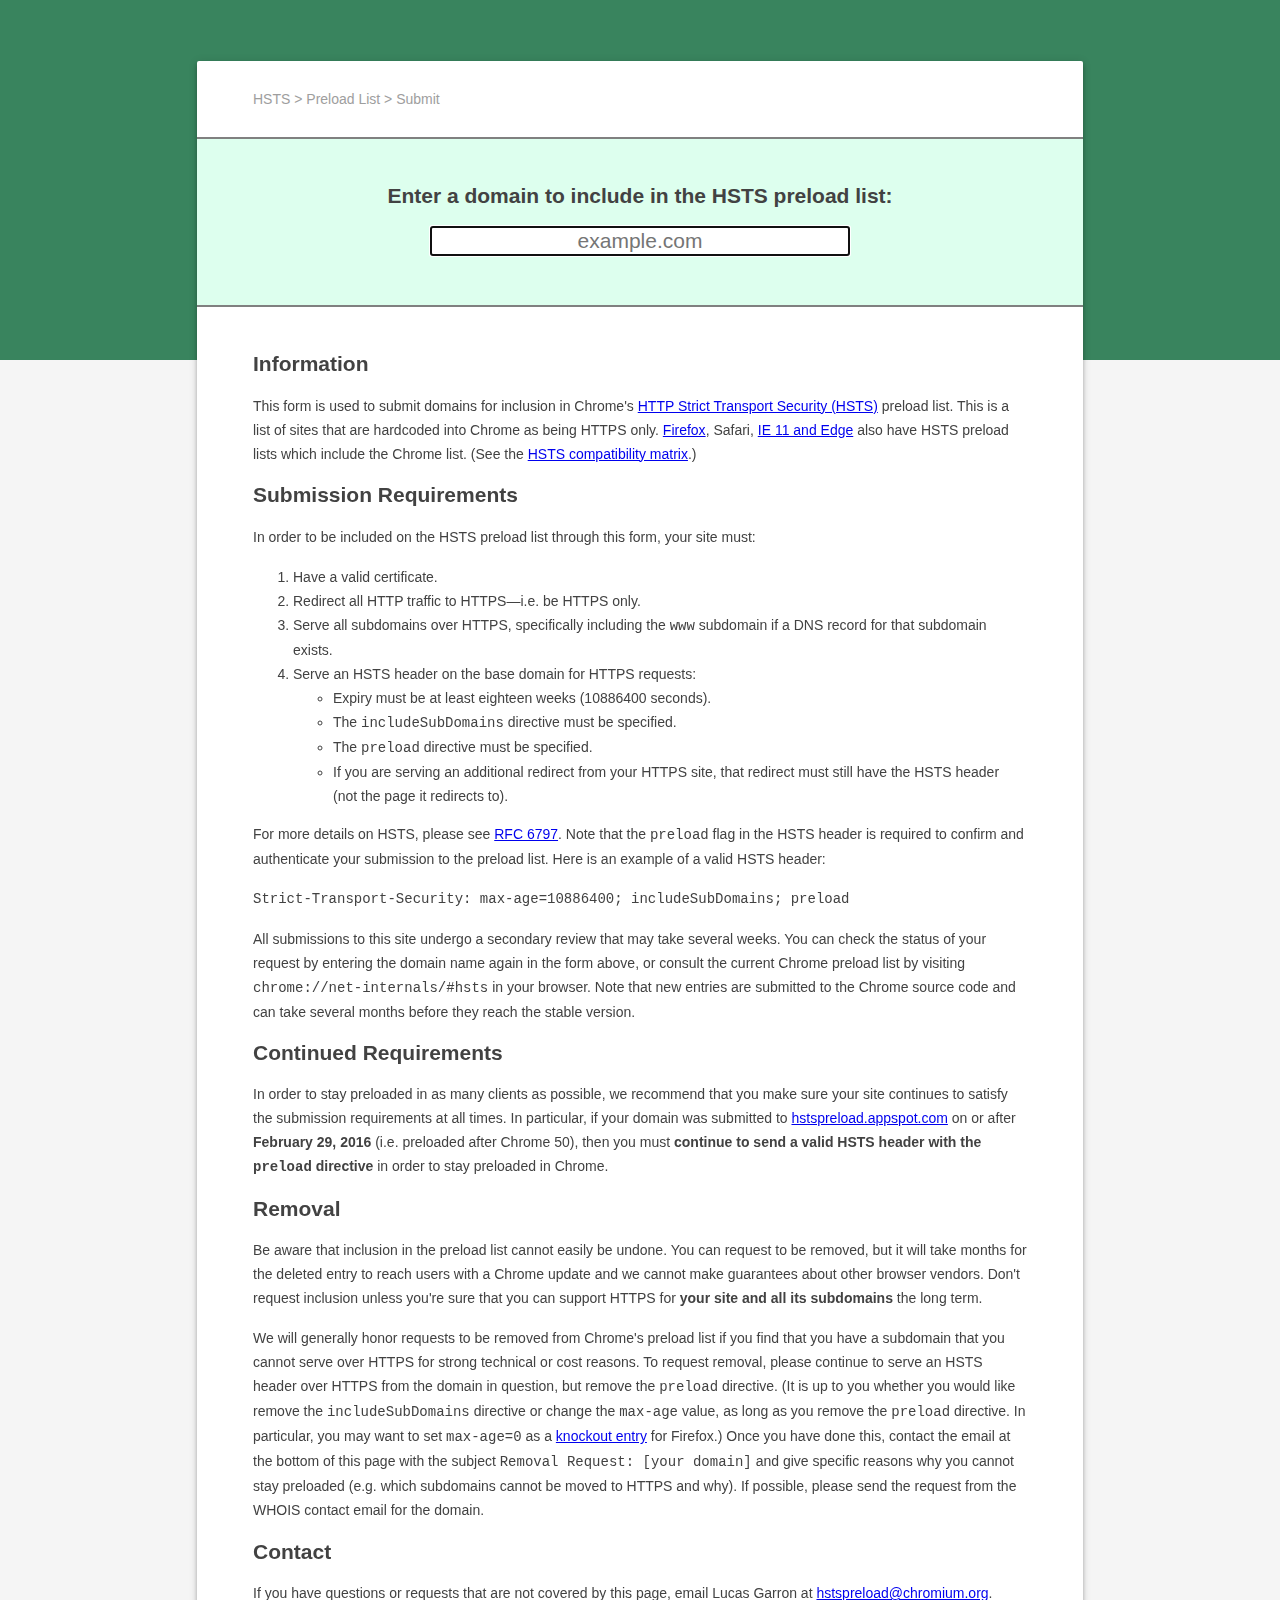
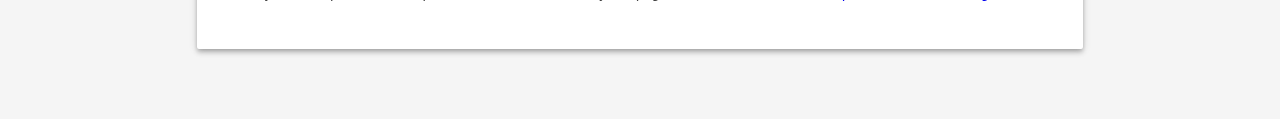
<file: index.html>
<html>
<head>
  <meta name="viewport" content="width=device-width, initial-scale=0.5">
  <title>HSTS Preload Submission</title>
  <link rel="stylesheet" href="style.css">
  <script src="index.js"></script>
</head>
<body>

<div class="ribbon"></div>
<div class="content submission">

  <div class="inner-content">
    <div class="crumbs">
      HSTS &gt; Preload List &gt; Submit
    </div>
  </div>

  <div id="entry">
    <h2><label for="textinput">Enter a domain to include in the HSTS preload list:</label></h2>
    <input id="textinput" onkeypress="keypress(event)" type="text" placeholder="example.com" autofocus></input>

    <p id="error"></p>
    <div id="msg"></div>
  </div>

  <div class="inner-content">

    <h2>
      Information
    </h2>

    <div id="text">
      <p>This form is used to submit domains for inclusion in Chrome's <a href="https://en.wikipedia.org/wiki/HTTP_Strict_Transport_Security">HTTP Strict Transport Security (HSTS)</a> preload list. This is a list of sites that are hardcoded into Chrome as being HTTPS only. <a href="https://blog.mozilla.org/security/2012/11/01/preloading-hsts/">Firefox</a>, Safari, <a href="https://blogs.windows.com/msedgedev/2015/06/09/http-strict-transport-security-comes-to-internet-explorer-11-on-windows-8-1-and-windows-7/">IE 11 and Edge</a> also have HSTS preload lists which include the Chrome list. (See the <a href="http://caniuse.com/#feat=stricttransportsecurity">HSTS compatibility matrix</a>.)</p>

    <h2>
      Submission Requirements
    </h2>

      <p>In order to be included on the HSTS preload list through this form, your site must:</p>
      <ol>
        <li>Have a valid certificate.</li>
        <li>Redirect all HTTP traffic to HTTPS&mdash;i.e. be HTTPS only.</li>
        <li>Serve all subdomains over HTTPS, specifically including the <tt>www</tt> subdomain if a DNS record for that subdomain exists.</li>
        <li>Serve an HSTS header on the base domain for HTTPS requests:
          <ul>
            <li>Expiry must be at least eighteen weeks (10886400 seconds).</li>
            <li>The <tt>includeSubDomains</tt> directive must be specified.</li>
            <li>The <tt>preload</tt> directive must be specified.</li>
            <li>If you are serving an additional redirect from your HTTPS site, that redirect must still have the HSTS header (not the page it redirects to).</li>
          </ul>
        </li>
      </ol>

      <p>For more details on HSTS, please see <a href="https://tools.ietf.org/html/rfc6797">RFC 6797</a>. Note that the <tt>preload</tt> flag in the HSTS header is required to confirm and authenticate your submission to the preload list. Here is an example of a valid HSTS header:</p>

      <p><tt>Strict-Transport-Security: max-age=10886400; includeSubDomains; preload</tt></p>

      <p>All submissions to this site undergo a secondary review that may take several weeks. You can check the status of your request by entering the domain name again in the form above, or consult the current Chrome preload list by visiting <tt>chrome://net-internals/#hsts</tt> in your browser. Note that new entries are submitted to the Chrome source code and can take several months before they reach the stable version.</p>

    <h2>
      Continued Requirements
    </h2>

      <p>In order to stay preloaded in as many clients as possible, we recommend that you make sure your site continues to satisfy the submission requirements at all times. In particular, if your domain was submitted to <a href="https://hstspreload.appspot.com/">hstspreload.appspot.com</a> on or after <b>February 29, 2016</b> (i.e. preloaded after Chrome 50), then you must <b>continue to send a valid HSTS header with the <tt>preload</tt> directive</b> in order to stay preloaded in Chrome.</p>

    <h2>
      Removal
    </h2>

      <p>Be aware that inclusion in the preload list cannot easily be undone. You can request to be removed, but it will take months for the deleted entry to reach users with a Chrome update and we cannot make guarantees about other browser vendors. Don't request inclusion unless you're sure that you can support HTTPS for <b>your site and all its subdomains</b> the long term.</p>

      <p>We will generally honor requests to be removed from Chrome's preload list if you find that you have a subdomain that you cannot serve over HTTPS for strong technical or cost reasons. To request removal, please continue to serve an HSTS header over HTTPS from the domain in question, but remove the <tt>preload</tt> directive. (It is up to you whether you would like remove the <tt>includeSubDomains</tt> directive or change the <tt>max-age</tt> value, as long as you remove the <tt>preload</tt> directive. In particular, you may want to set <tt>max-age=0</tt> as a <a href="https://blog.mozilla.org/security/2012/11/01/preloading-hsts/">knockout entry</a> for Firefox.) Once you have done this, contact the email at the bottom of this page with the subject <tt>Removal Request: [your domain]</tt> and give specific reasons why you cannot stay preloaded (e.g. which subdomains cannot be moved to HTTPS and why). If possible, please send the request from the WHOIS contact email for the domain.</li>
      </ol>
     </p>

    <h2>
      Contact
    </h2>

      <p>If you have questions or requests that are not covered by this page, email Lucas Garron at <a href="mailto:hstspreload@chromium.org">hstspreload@chromium.org</a>.</p>

    </div>
  </div>

</div>

</body>
</html>
</file>
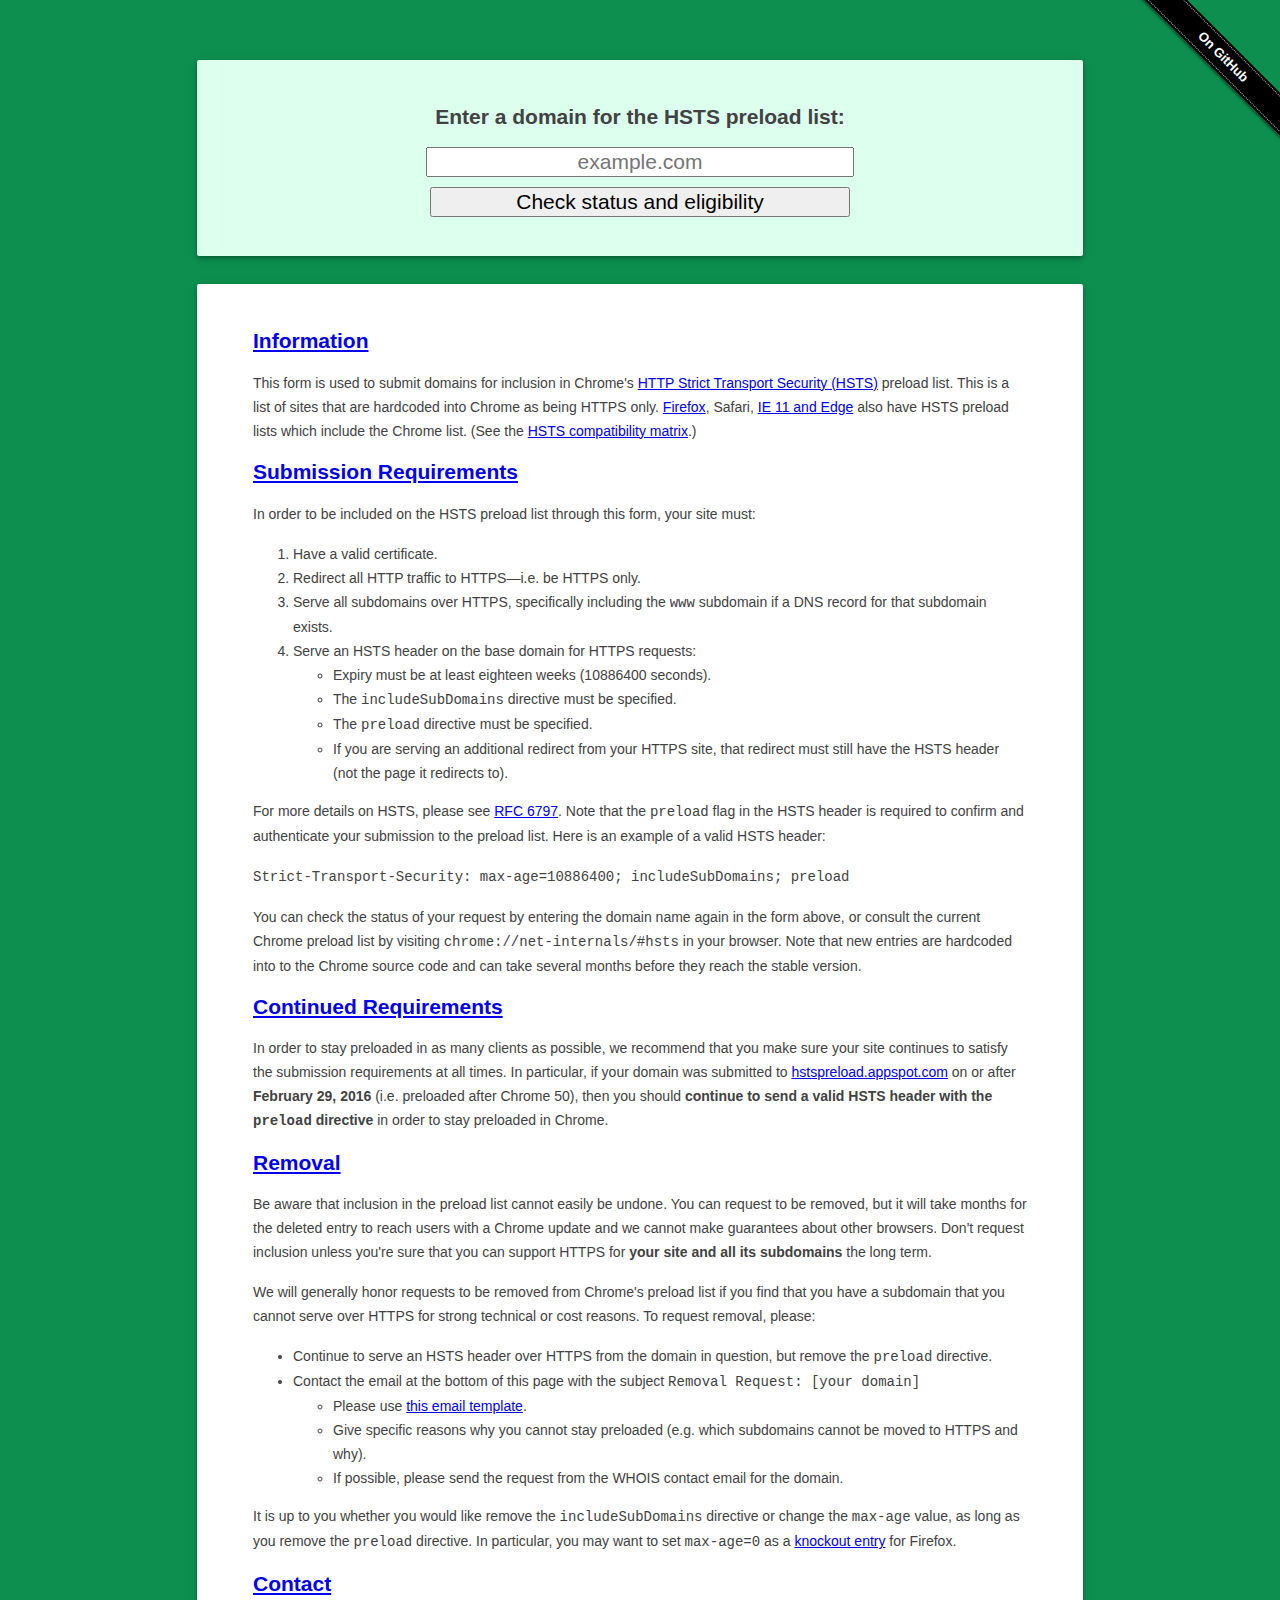
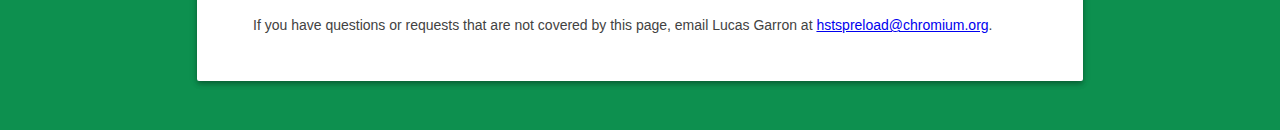
<file: files/index.html>
<!DOCTYPE html>
<html>
<head>
  <meta name="viewport" content="width=device-width, initial-scale=0.5">
  <title>HSTS Preload Submission</title>
  <link rel="shortcut icon" href="favicon.ico">
  <link rel="apple-touch-icon" href="static/app-icon.png"/>
  <link type="application/opensearchdescription+xml" rel="search" href="search.xml"/>

  <link rel="stylesheet" href="static/css/style.css">
  <link rel="stylesheet" href="static/css/form.css">
  <script src="static/js/base.js"></script>
  <script src="static/js/view.js"></script>
  <script src="static/js/form.js"></script>
</head>
<body class="theme-green">

<div class="content form">
  <form id="domain-form" class="hidden">
    <h2><label for="domain">
      Enter a domain for the HSTS preload list:
    </label></h2>

    <input id="domain" name="domain" type="text" placeholder="example.com"
      autocorrect="off" autocapitalize="off" spellcheck="false">
    </input>
    <br>
    <input id="check" type="submit" value="Check status and eligibility">

  </form>

  <!-- We un-hide the form using inline JS so that (when JS is enabled)
       it shows in the normal rendering order as if it was never hidden. -->
  <script>document.getElementById("domain-form").classList.remove("hidden");</script>
  <noscript>Submitting entries to the HSTS preload list via this site requires Javascript.</noscript>

  <div id="result-waiting" class="hidden">
    <div id="spinner" class="spinner"></div>
    <br>
    <p id="checking"></p>
  </div>

  <div id="result" class="hidden">
    <p id="status"></p>
    <p id="summary"></p>
    <div class="issues">
      <div id="errors" class="issues-list"></div>
      <div id="warnings" class="issues-list"></div>
    </div>
  </div>

  <form id="submit-form" class="hidden">
  <hr>
    <h2>Submit</h2>
    <div id="checkboxes">
      <label>
        <input type="checkbox" id="checkbox-owner"><span>I am the site owner of <tt><span class="domain-text">example.com</span></tt> or have their permission to preload HSTS.</span>
      </label>
      <span id="oops">
        (If this is not the case, <tt><span class="domain-text">example.com</span></tt> may be sending the HSTS <tt>preload</tt> directive by accident. Please <a id="oops-mailto" href="mailto:hstspreload@chromium.org">contact hstspreload@chromium.org</a> to let us know.)
      </span>
      <br><br>
      <label>
        <input type="checkbox" id="checkbox-subdomains"><span>I understand that preloading <tt><span class="domain-text">example.com</span></tt> through this form will prevent <strong>all subdomains and nested subdomains</strong> from being accessed without a valid HTTPS certificate:
        <span class="subdomain-example"><tt>*.<span class="domain-text">example.com</span></tt></span>
        <span class="subdomain-example"><tt>*.*.<span class="domain-text">example.com</span></tt></span>
        <span class="subdomain-example"><tt>...</tt></span>
        </span></label>
    </div>
    <br>
    <input id="submit" type="submit" disabled
       value="Submit to the HSTS preload list">
    <div id="submit-success" class="submit-feedback hidden">
      <hr>
      <h2>Success</h2>
        <p><tt class="domain-text">example.com</tt> is now pending inclusion in the HSTS preload list!
        </p>
        <p>Please make sure that <tt class="domain-text">example.com</tt> <b>continues</b> to satisfy all preload requirement, or it will be removed. Please revisit this site over the next few weeks to check on the status of your domain.</p>
        <p>Also consider scanning for TLS issues <a id='ssl-labs-link' href='https://www.ssllabs.com/ssltest/analyze.html'>using SSL Labs</a>.</p>
    </div>
    <div id="submit-failure" class="submit-feedback hidden">
      <hr>
      <h2>Failure</h2>
      An error occurred. Please start over.
    </div>
  </form>
</div>

<div class="content">
  <section id="information">
    <h2><a class="hash-link" href="#information">Information</a></h2>
    <p>
      This form is used to submit domains for inclusion in Chrome's <a href="https://en.wikipedia.org/wiki/HTTP_Strict_Transport_Security">HTTP Strict Transport Security (HSTS)</a> preload list.
      This is a list of sites that are hardcoded into Chrome as being HTTPS only.
      <a href="https://blog.mozilla.org/security/2012/11/01/preloading-hsts/">Firefox</a>, Safari, <a href="https://blogs.windows.com/msedgedev/2015/06/09/http-strict-transport-security-comes-to-internet-explorer-11-on-windows-8-1-and-windows-7/">IE 11 and Edge</a> also have HSTS preload lists which include the Chrome list.
      (See the <a href="http://caniuse.com/#feat=stricttransportsecurity">HSTS compatibility matrix</a>.)
    </p>
  </section>

  <section id="submission-requirements">
    <h2><a class="hash-link" href="#submission-requirements">Submission Requirements</a></h2>
    <p>In order to be included on the HSTS preload list through this form, your site must:</p>
    <ol>
      <li>Have a valid certificate.</li>
      <li>Redirect all HTTP traffic to HTTPS&mdash;i.e. be HTTPS only.</li>
      <li>Serve all subdomains over HTTPS, specifically including the <tt>www</tt> subdomain if a DNS record for that subdomain exists.</li>
      <li>Serve an HSTS header on the base domain for HTTPS requests:
        <ul>
          <li>Expiry must be at least eighteen weeks (10886400 seconds).</li>
          <li>The <tt>includeSubDomains</tt> directive must be specified.</li>
          <li>The <tt>preload</tt> directive must be specified.</li>
          <li>If you are serving an additional redirect from your HTTPS site, that redirect must still have the HSTS header (not the page it redirects to).</li>
        </ul>
      </li>
    </ol>
    <p>
      For more details on HSTS, please see <a href="https://tools.ietf.org/html/rfc6797">RFC 6797</a>.
      Note that the <tt>preload</tt> flag in the HSTS header is required to confirm and authenticate your submission to the preload list.
      Here is an example of a valid HSTS header:
    </p>
    <p>
      <tt>Strict-Transport-Security: max-age=10886400; includeSubDomains; preload</tt>
    </p>

    <p>
      You can check the status of your request by entering the domain name again in the form above, or consult the current Chrome preload list by visiting <tt>chrome://net-internals/#hsts</tt> in your browser.
      Note that new entries are hardcoded into to the Chrome source code and can take several months before they reach the stable version.
    </p>
  </section>

  <section id="continued-requirements">
    <h2><a class="hash-link" href="#continued-requirements">Continued Requirements</a></h2>
    <p>
      In order to stay preloaded in as many clients as possible, we recommend that you make sure your site continues to satisfy the submission requirements at all times.
      In particular, if your domain was submitted to <a href="https://hstspreload.appspot.com/">hstspreload.appspot.com</a> on or after <b>February 29, 2016</b> (i.e. preloaded after Chrome 50), then you should <b>continue to send a valid HSTS header with the <tt>preload</tt> directive</b> in order to stay preloaded in Chrome.
    </p>
  </section>

  <section id="removal">
    <h2><a class="hash-link" href="#removal">Removal</a></h2>
    <p>
      Be aware that inclusion in the preload list cannot easily be undone.
      You can request to be removed, but it will take months for the deleted entry to reach users with a Chrome update and we cannot make guarantees about other browsers.
      Don't request inclusion unless you're sure that you can support HTTPS for <b>your site and all its subdomains</b> the long term.
    </p>

    <p>
      We will generally honor requests to be removed from Chrome's preload list if you find that you have a subdomain that you cannot serve over HTTPS for strong technical or cost reasons.
      To request removal, please:
      <ul>
        <li>Continue to serve an HSTS header over HTTPS from the domain in question, but remove the <tt>preload</tt> directive.</li>
        <li>Contact the email at the bottom of this page with the subject <tt>Removal Request: [your domain]</tt>
          <ul>
            <li>Please use <a href="mailto:hstspreload@chromium.org?Subject=Removal%20Request%3A%20%5Bdomain%5D&Body=Hello%20Lucas%2C%0A%0ACould%20you%20please%20remove%20%5Bdomain%5D%20from%20the%20HSTS%20preload%20list%3F%0AWe%20cannot%20support%20HTTPS%20on%20the%20following%20subdomains%3A%0A%0A%E2%80%A2%20%5Bsubdomain%5D%20-%20reason%0A%E2%80%A2%20%5Bsubdomain%5D%20-%20reason%0A%E2%80%A2%20...%0A%0AThanks%2C%0A%5Bname%5D">this email template</a>.</li>
            <li>Give specific reasons why you cannot stay preloaded (e.g. which subdomains cannot be moved to HTTPS and why).</li>
            <li>If possible, please send the request from the WHOIS contact email for the domain.</li>
          </ul>
        </li>
      </ul>
      It is up to you whether you would like remove the <tt>includeSubDomains</tt> directive or change the <tt>max-age</tt> value, as long as you remove the <tt>preload</tt> directive. In particular, you may want to set <tt>max-age=0</tt> as a <a href="https://blog.mozilla.org/security/2012/11/01/preloading-hsts/">knockout entry</a> for Firefox.
    </p>
  </section>

  <section id="contact">
    <h2><a class="hash-link" href="#contact">Contact</a></h2>
    <p>
      If you have questions or requests that are not covered by this page, email Lucas Garron at <a href="mailto:hstspreload@chromium.org">hstspreload@chromium.org</a>.
    </p>
  </section>
</div>

<div class="github-fork-ribbon-wrapper right">
  <div class="github-fork-ribbon">
    <a href="https://github.com/chromium/hstspreload.appspot.com">On GitHub</a>
  </div>
</div>
<link rel="stylesheet" href="static/css/github.css">

</body>
</html>
</file>
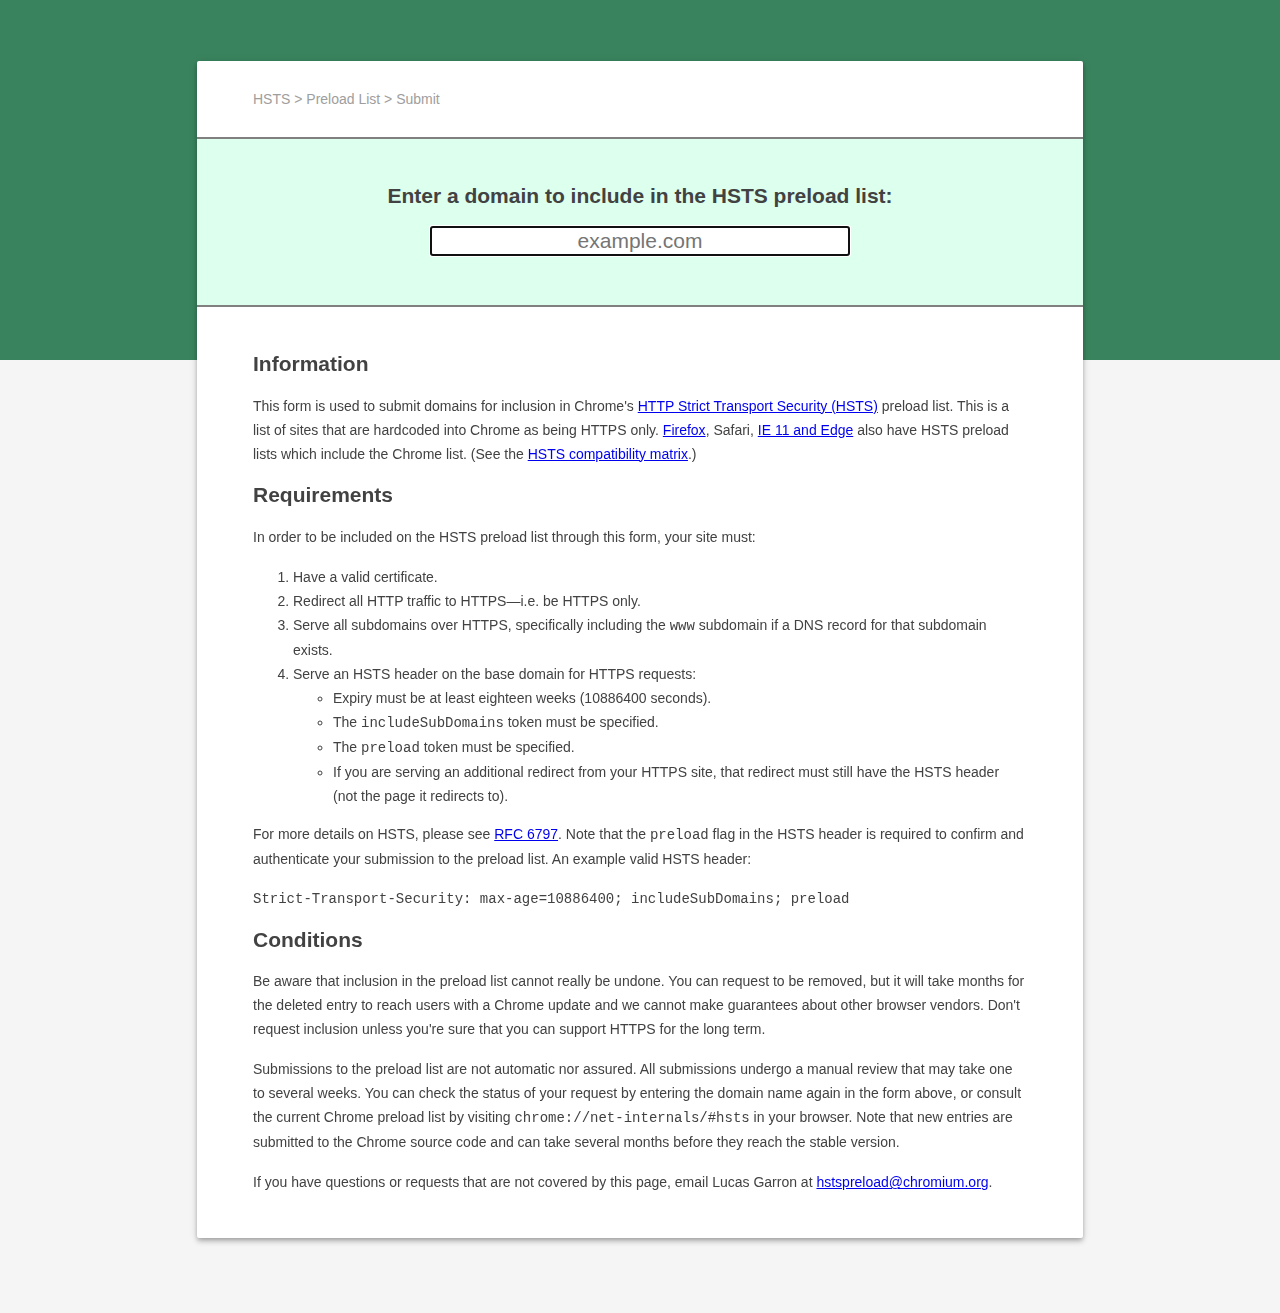
<file: static/index.html>
<html>
<head>
  <meta name="viewport" content="width=device-width, initial-scale=0.5">
  <title>HSTS Preload Submission</title>
  <link rel="stylesheet" href="style.css">
  <script src="index.js"></script>
</head>
<body>

<div class="ribbon"></div>
<div class="content submission">

  <div class="inner-content">
    <div class="crumbs">
      HSTS &gt; Preload List &gt; Submit
    </div>
  </div>

  <div id="entry">
    <h2><label for="textinput">Enter a domain to include in the HSTS preload list:</label></h2>
    <input id="textinput" onkeypress="keypress(event)" type="text" placeholder="example.com" autofocus></input>

    <p id="error"></p>
    <div id="msg"></div>
  </div>

  <div class="inner-content">

    <h2>
      Information
    </h2>

    <div id="text">
      <p>This form is used to submit domains for inclusion in Chrome's <a href="https://en.wikipedia.org/wiki/HTTP_Strict_Transport_Security">HTTP Strict Transport Security (HSTS)</a> preload list. This is a list of sites that are hardcoded into Chrome as being HTTPS only. <a href="https://blog.mozilla.org/security/2012/11/01/preloading-hsts/">Firefox</a>, Safari, <a href="https://blogs.windows.com/msedgedev/2015/06/09/http-strict-transport-security-comes-to-internet-explorer-11-on-windows-8-1-and-windows-7/">IE 11 and Edge</a> also have HSTS preload lists which include the Chrome list. (See the <a href="http://caniuse.com/#feat=stricttransportsecurity">HSTS compatibility matrix</a>.)</p>

    <h2>
      Requirements
    </h2>

      <p>In order to be included on the HSTS preload list through this form, your site must:</p>
      <ol>
        <li>Have a valid certificate.</li>
        <li>Redirect all HTTP traffic to HTTPS&mdash;i.e. be HTTPS only.</li>
        <li>Serve all subdomains over HTTPS, specifically including the <tt>www</tt> subdomain if a DNS record for that subdomain exists.</li>
        <li>Serve an HSTS header on the base domain for HTTPS requests:
          <ul>
            <li>Expiry must be at least eighteen weeks (10886400 seconds).</li>
            <li>The <tt>includeSubDomains</tt> token must be specified.</li>
            <li>The <tt>preload</tt> token must be specified.</li>
            <li>If you are serving an additional redirect from your HTTPS site, that redirect must still have the HSTS header (not the page it redirects to).</li>
          </ul>
        </li>
      </ol>

      <p>For more details on HSTS, please see <a href="https://tools.ietf.org/html/rfc6797">RFC 6797</a>. Note that the <tt>preload</tt> flag in the HSTS header is required to confirm and authenticate your submission to the preload list. An example valid HSTS header:</p>
      <p><tt>Strict-Transport-Security: max-age=10886400; includeSubDomains; preload</tt></p>

    <h2>
      Conditions
    </h2>

      <p>Be aware that inclusion in the preload list cannot really be undone. You can request to be removed, but it will take months for the deleted entry to reach users with a Chrome update and we cannot make guarantees about other browser vendors. Don't request inclusion unless you're sure that you can support HTTPS for the long term.</p>

      <p>Submissions to the preload list are not automatic nor assured. All submissions undergo a manual review that may take one to several weeks. You can check the status of your request by entering the domain name again in the form above, or consult the current Chrome preload list by visiting <tt>chrome://net-internals/#hsts</tt> in your browser. Note that new entries are submitted to the Chrome source code and can take several months before they reach the stable version.</p>

      <p>If you have questions or requests that are not covered by this page, email Lucas Garron at <a href="mailto:hstspreload@chromium.org">hstspreload@chromium.org</a>.</p>

    </div>
  </div>

</div>

</body>
</html>
</file>
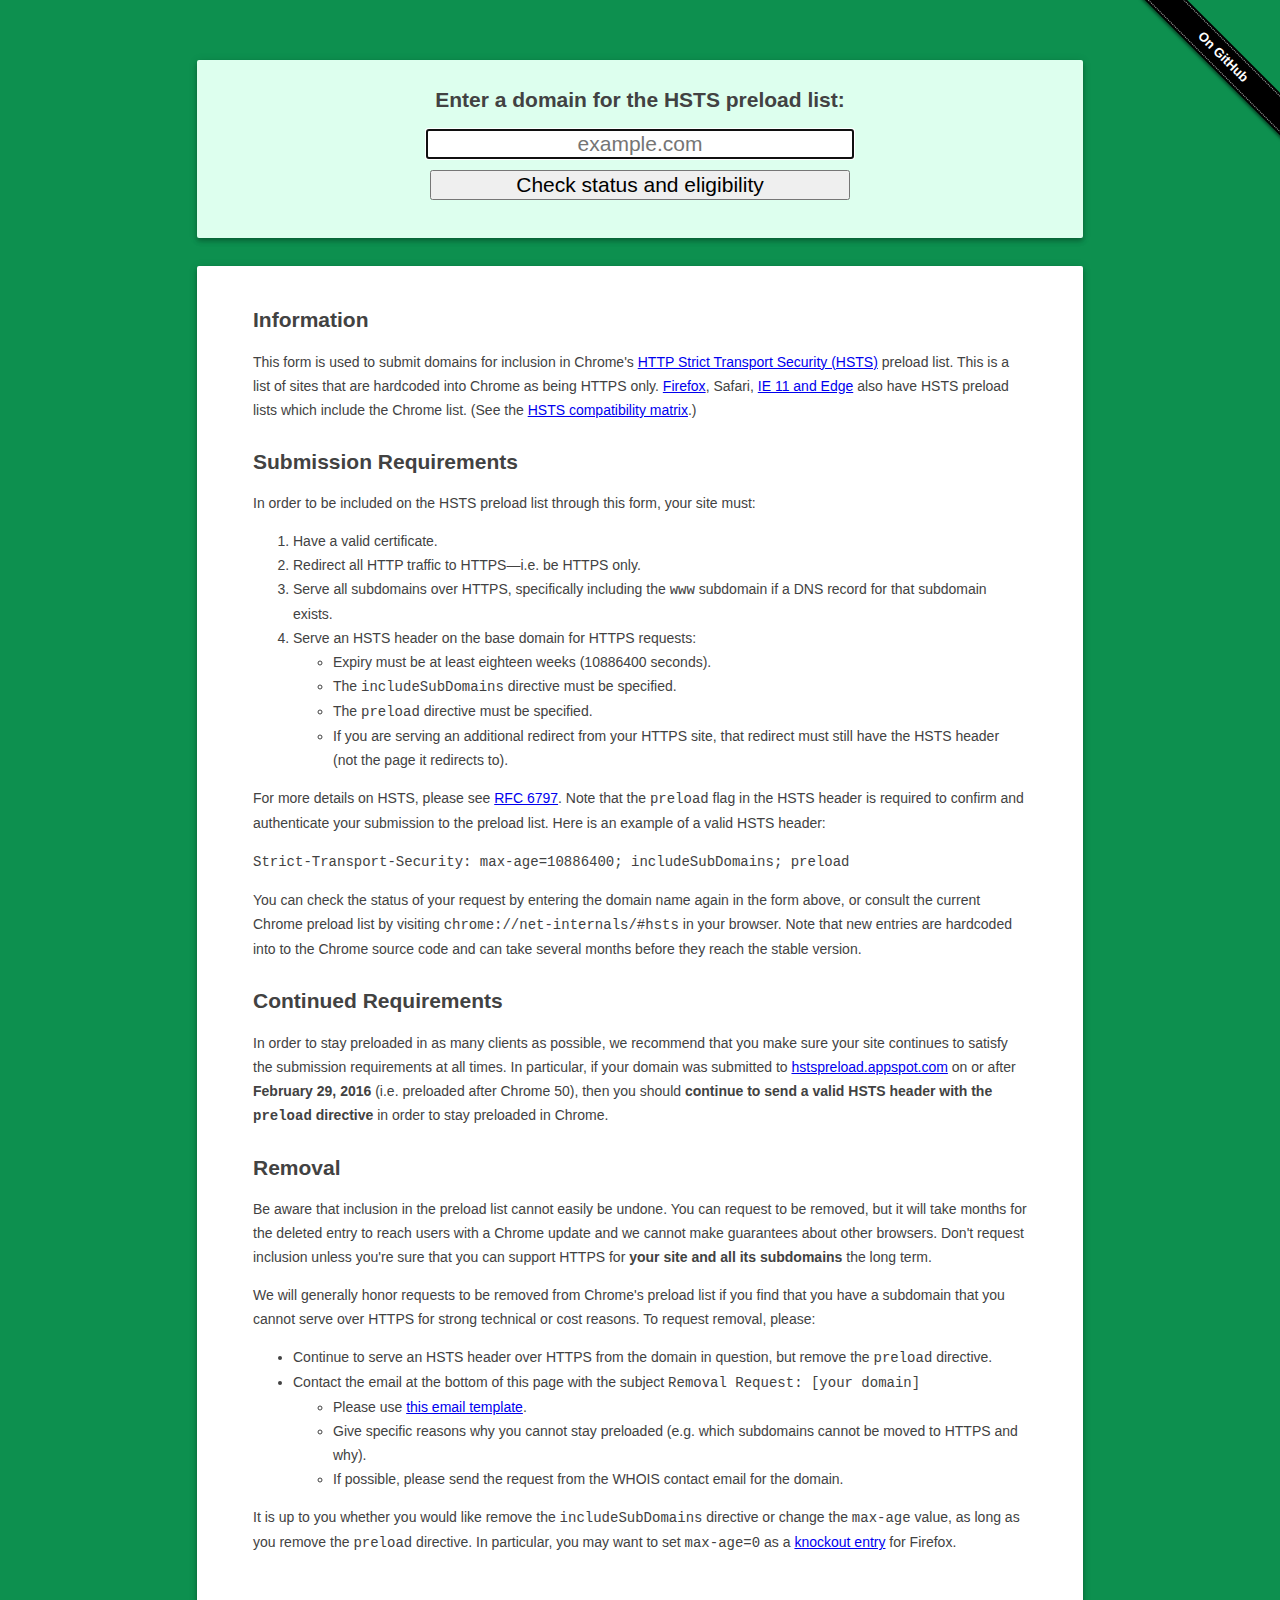
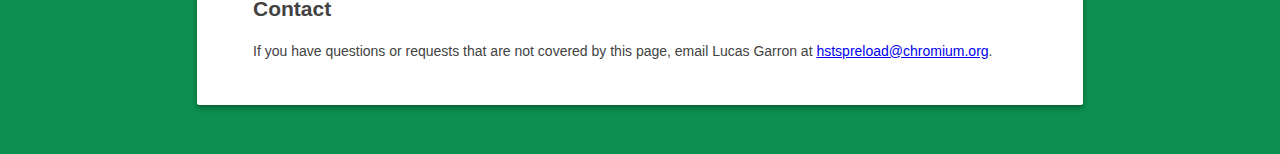
<file: server/files/index.html>
<!DOCTYPE html>
<html>
<head>
  <meta name="viewport" content="width=device-width, initial-scale=0.5">
  <title>HSTS Preload Submission</title>
  <link rel="shortcut icon" href="favicon.ico">
  <link rel="apple-touch-icon" href="static/app-icon.png"/>
  <link rel="stylesheet" href="static/css/style.css">
  <link rel="stylesheet" href="static/css/form.css">
  <script src="static/js/base.js"></script>
  <script src="static/js/view.js"></script>
  <script src="static/js/form.js"></script>
</head>
<body class="theme-green">

<div class="content form">
  <form id="domain-form" class="hidden">
    <h2><label for="domain">
      Enter a domain for the HSTS preload list:
    </label></h2>

    <input id="domain" name="domain" type="text" placeholder="example.com"
      autocorrect="off" autocapitalize="off" spellcheck="false">
    </input>
    <br>
    <input id="check" type="submit" value="Check status and eligibility">

  </form>

  <!-- We un-hide the form using inline JS so that (when JS is enabled)
       it shows in the normal rendering order as if it was never hidden. -->
  <script>document.getElementById("domain-form").classList.remove("hidden");</script>
  <noscript>Submitting entries to the HSTS preload list via this site requires Javascript.</noscript>

  <div id="result-waiting" class="hidden">
    <div id="spinner" class="spinner"></div>
    <br>
    <p id="checking"></p>
  </div>

  <div id="result" class="hidden">
    <p id="status"></p>
    <p id="summary"></p>
    <div class="issues">
      <div id="errors" class="issues-list"></div>
      <div id="warnings" class="issues-list"></div>
    </div>
  </div>

  <form id="submit-form" class="hidden">
  <hr>
    <h2>Submit</h2>
    <div id="checkboxes">
      <label>
        <input type="checkbox" id="checkbox-owner"><span>I am the site owner of <tt><span class="domain-text">example.com</span></tt> or have their permission to preload HSTS.</span>
      </label>
      <span id="oops">
        (If this is not the case, <tt><span class="domain-text">example.com</span></tt> may be sending the HSTS <tt>preload</tt> directive by accident. Please <a id="oops-mailto" href="mailto:hstspreload@chromium.org">contact hstspreload@chromium.org</a> to let us know.)
      </span>
      <br><br>
      <label>
        <input type="checkbox" id="checkbox-subdomains"><span>I understand that preloading <tt><span class="domain-text">example.com</span></tt> through this form will prevent <strong>all subdomains and nested subdomains</strong> from being accessed without a valid HTTPS certificate:
        <span class="subdomain-example"><tt>*.<span class="domain-text">example.com</span></tt></span>
        <span class="subdomain-example"><tt>*.*.<span class="domain-text">example.com</span></tt></span>
        <span class="subdomain-example"><tt>...</tt></span>
        </span></label>
    </div>
    <br>
    <input id="submit" type="submit" disabled
       value="Submit to the HSTS preload list">
    <div id="submit-success" class="hidden">
          <tt class="domain-text">example.com</tt> is now pending inclusion in the HSTS preload list! Please make sure that <tt class="domain-text">example.com</tt> continues to satisfy all preload requirements. Also consider scanning for TLS issues <a id='ssl-labs-link' href='https://www.ssllabs.com/ssltest/analyze.html'>using SSL Labs</a>.
    </div>
    <div id="submit-failure" class="hidden">
      An error occurred. Please start over.
    </div>
  </form>
</div>

<div class="content">
  <section id="information">
    <h2><a class="hash-link" href="#information">Information</a></h2>
    <p>
      This form is used to submit domains for inclusion in Chrome's <a href="https://en.wikipedia.org/wiki/HTTP_Strict_Transport_Security">HTTP Strict Transport Security (HSTS)</a> preload list.
      This is a list of sites that are hardcoded into Chrome as being HTTPS only.
      <a href="https://blog.mozilla.org/security/2012/11/01/preloading-hsts/">Firefox</a>, Safari, <a href="https://blogs.windows.com/msedgedev/2015/06/09/http-strict-transport-security-comes-to-internet-explorer-11-on-windows-8-1-and-windows-7/">IE 11 and Edge</a> also have HSTS preload lists which include the Chrome list.
      (See the <a href="http://caniuse.com/#feat=stricttransportsecurity">HSTS compatibility matrix</a>.)
    </p>
  </section>

  <section id="submission-requirements">
    <h2><a class="hash-link" href="#submission-requirements">Submission Requirements</a></h2>
    <p>In order to be included on the HSTS preload list through this form, your site must:</p>
    <ol>
      <li>Have a valid certificate.</li>
      <li>Redirect all HTTP traffic to HTTPS&mdash;i.e. be HTTPS only.</li>
      <li>Serve all subdomains over HTTPS, specifically including the <tt>www</tt> subdomain if a DNS record for that subdomain exists.</li>
      <li>Serve an HSTS header on the base domain for HTTPS requests:
        <ul>
          <li>Expiry must be at least eighteen weeks (10886400 seconds).</li>
          <li>The <tt>includeSubDomains</tt> directive must be specified.</li>
          <li>The <tt>preload</tt> directive must be specified.</li>
          <li>If you are serving an additional redirect from your HTTPS site, that redirect must still have the HSTS header (not the page it redirects to).</li>
        </ul>
      </li>
    </ol>
    <p>
      For more details on HSTS, please see <a href="https://tools.ietf.org/html/rfc6797">RFC 6797</a>.
      Note that the <tt>preload</tt> flag in the HSTS header is required to confirm and authenticate your submission to the preload list.
      Here is an example of a valid HSTS header:
    </p>
    <p>
      <tt>Strict-Transport-Security: max-age=10886400; includeSubDomains; preload</tt>
    </p>

    <p>
      You can check the status of your request by entering the domain name again in the form above, or consult the current Chrome preload list by visiting <tt>chrome://net-internals/#hsts</tt> in your browser.
      Note that new entries are hardcoded into to the Chrome source code and can take several months before they reach the stable version.
    </p>
  </section>

  <section id="continued-requirements">
    <h2><a class="hash-link" href="#continued-requirements">Continued Requirements</a></h2>
    <p>
      In order to stay preloaded in as many clients as possible, we recommend that you make sure your site continues to satisfy the submission requirements at all times.
      In particular, if your domain was submitted to <a href="https://hstspreload.appspot.com/">hstspreload.appspot.com</a> on or after <b>February 29, 2016</b> (i.e. preloaded after Chrome 50), then you should <b>continue to send a valid HSTS header with the <tt>preload</tt> directive</b> in order to stay preloaded in Chrome.
    </p>
  </section>

  <section id="removal">
    <h2><a class="hash-link" href="#removal">Removal</a></h2>
    <p>
      Be aware that inclusion in the preload list cannot easily be undone.
      You can request to be removed, but it will take months for the deleted entry to reach users with a Chrome update and we cannot make guarantees about other browsers.
      Don't request inclusion unless you're sure that you can support HTTPS for <b>your site and all its subdomains</b> the long term.
    </p>

    <p>
      We will generally honor requests to be removed from Chrome's preload list if you find that you have a subdomain that you cannot serve over HTTPS for strong technical or cost reasons.
      To request removal, please:
      <ul>
        <li>Continue to serve an HSTS header over HTTPS from the domain in question, but remove the <tt>preload</tt> directive.</li>
        <li>Contact the email at the bottom of this page with the subject <tt>Removal Request: [your domain]</tt>
          <ul>
            <li>Please use <a href="mailto:hstspreload@chromium.org?Subject=Removal%20Request%3A%20%5Bdomain%5D&Body=Hello%20Lucas%2C%0A%0ACould%20you%20please%20remove%20%5Bdomain%5D%20from%20the%20HSTS%20preload%20list%3F%0AWe%20cannot%20support%20HTTPS%20on%20the%20following%20subdomains%3A%0A%0A%E2%80%A2%20%5Bsubdomain%5D%20-%20reason%0A%E2%80%A2%20%5Bsubdomain%5D%20-%20reason%0A%E2%80%A2%20...%0A%0AThanks%2C%0A%5Bname%5D">this email template</a>.</li>
            <li>Give specific reasons why you cannot stay preloaded (e.g. which subdomains cannot be moved to HTTPS and why).</li>
            <li>If possible, please send the request from the WHOIS contact email for the domain.</li>
          </ul>
        </li>
      </ul>
      It is up to you whether you would like remove the <tt>includeSubDomains</tt> directive or change the <tt>max-age</tt> value, as long as you remove the <tt>preload</tt> directive. In particular, you may want to set <tt>max-age=0</tt> as a <a href="https://blog.mozilla.org/security/2012/11/01/preloading-hsts/">knockout entry</a> for Firefox.
    </p>
  </section>

  <section id="contact">
    <h2><a class="hash-link" href="#contact">Contact</a></h2>
    <p>
      If you have questions or requests that are not covered by this page, email Lucas Garron at <a href="mailto:hstspreload@chromium.org">hstspreload@chromium.org</a>.
    </p>
  </section>
</div>

<div class="github-fork-ribbon-wrapper right">
  <div class="github-fork-ribbon">
    <a href="https://github.com/chromium/hstspreload.appspot.com">On GitHub</a>
  </div>
</div>
<link rel="stylesheet" href="static/css/github.css">

</body>
</html>
</file>
<file: style.css>
body {
  margin: 0;
  background-color: #f5f5f5;
  font-family: Helvetica, "Roboto", Tahoma, sans-serif;
}

.header{
  font-size: 20px;
  color: rgb(66, 66, 66);
  letter-spacing: 0.02em;
  display:flex;
  align-items: center;
  height: 64px;
  padding: 0 16px 0 40px;

  font-family: "Roboto", Helvetica, Tahoma, sans-serif;
}

.ribbon {
  width: 100%;
  height: 40vh;
  background-color: #3F51B5;
}

.content {
  padding: 80px 56px;
  font-size: 14px;
  background-color: #ffffff;
  color: #424242;
  margin: calc(-35vh + 16px) auto 80px;
  max-width: 939px;
  width: calc(80% - 138px);
  box-shadow:0 4px 5px 0 rgba(0,0,0,.14),0 1px 10px 0 rgba(0,0,0,.12),0 2px 4px -1px rgba(0,0,0,.2);
  border-radius: 2px;

  line-height: 24px;
}

@media (max-width: 839px) {
  .content{
    width:calc(100% - 88px);
    padding: 40px 28px;
  }

  .header {
    height: 56px;
  }
}

.crumbs{
  color:#9e9e9e;
  line-height: 20px;
}

h3 {
  font-weight: normal;
  margin: 48px 0px 24px;
  font-size: 34px;
  /* For a closer match of the original template: */
  font-family: "Roboto", Helvetica, Tahoma, sans-serif;
  line-height: 40px;
}

p {
  margin: 0 0 16px;
}


/* hstspreload */


.content {
  padding: 0;
  min-width: 30em;
}

.inner-content {
  padding: 2em 4em;
}

.ribbon {
  background: #39845E;
}

#entry {
  padding: 2em;
  background: #dfe;
  border-top: 2px solid gray;
  border-bottom: 2px solid gray;
}

#entry h2 {
  font-family: sans-serif;
  text-align: center;
}

#entry input {
  font-family: sans-serif;
  margin: auto;
  font-size: 1.5em;
  display: block;
  margin-bottom: 1em;
  width: 100%;
  max-width: 20em;
  text-align: center;
}

#entry p {
  font-family: sans-serif;
  font-size: 1.2em;
  display: block;
  text-align: center;
}

#error {
  color: red;
}
</file>
<file: files/static/css/style.css>
html, body {
  width: 100%;
  margin: 0;
  padding: 0;
}

body {
  background-color: #f5f5f5;
  font-family: "Roboto", Helvetica, Tahoma, sans-serif;
}

.header{
  font-size: 20px;
  color: rgb(66, 66, 66);
  letter-spacing: 0.02em;
  display:flex;
  align-items: center;
  height: 64px;
  padding: 0 16px 0 40px;

  font-family: "Roboto", Helvetica, Tahoma, sans-serif;
}

.content {
  padding: 80px 56px;
  font-size: 14px;
  background-color: #ffffff;
  color: #424242;
  margin: 2em auto;
  max-width: 939px;
  width: calc(80% - 138px);
  box-shadow:0 4px 5px 0 rgba(0,0,0,.14),0 1px 10px 0 rgba(0,0,0,.12),0 2px 4px -1px rgba(0,0,0,.2);
  border-radius: 2px;

  line-height: 24px;
}

@media (max-width: 839px) {
  .content {
    width:calc(100% - 88px);
    padding: 40px 28px;
  }

  .header {
    height: 56px;
  }
}

h3 {
  font-weight: normal;
  margin: 48px 0px 24px;
  font-size: 34px;
  /* For a closer match of the original template: */
  font-family: "Roboto", Helvetica, Tahoma, sans-serif;
  line-height: 40px;
}

p {
  margin: 0 0 16px;
}

/* hstspreload general */

body {
  padding: 2em 0;
}

.content {
  padding: 2em 4em;
  box-sizing: border-box;
  min-width: 30em;
}

.hidden {
  display: none;
}

/* Theming */

body { background: rgb(127, 127, 127);}
.form   { background: rgb(242, 242, 242);}

body.theme-green { background: #0d904f; }
body.theme-green .form   { background: #ddffee; }

body.theme-red { background:#c62828; }
body.theme-red .form   { background: #ffebee; }

body.theme-yellow { background: #fdd835; }
body.theme-yellow .form   { background: #fffde7; }

#errors div { background: #ffcdd2; }
#errors .summary { color: #c62828; }

#warnings div { background: #fff9c4; }
#warnings .summary { color: #ff8f00; }
</file>
<file: files/static/css/form.css>
.form {
  padding: 2em 0;
  text-align: center;
}

.form p {
  margin: auto 4em;
}

/******** inputs ********/

.form input[type=text],
.form input[type=submit] {
  text-align: center;
  font-size: 1.5em;

  width: 80%;
  max-width: 20em;

  margin: 0 auto 0.5em;
}

noscript {
  display: block;
  margin: 2em 4em;
  font-size: 1.5em;
  color: gray;
}

/******** result-waiting ********/

#result-waiting {
  text-align: center;
  padding: 2em;
}

.spinner {
  display: inline-block;
  width: 2em;
  height: 2em;
  border-radius: 1.25em;

  border: 0.25em solid rgba(0, 0, 0, 0);
  border-top: 0.25em solid rgba(0, 0, 0, 0.7);
  border-right: 0.25em solid rgba(0, 0, 0, 0.7);

  animation: spinnerRotate 1s linear infinite;
  margin-bottom: 1em;
}

@keyframes spinnerRotate
{
  from{ transform:rotate(0deg); }
  to{ transform:rotate(360deg); }
}

/******** result ********/

#result {
  padding: 1em 0em;
}

#result .issues {
  margin: 2em 0;
}

#result .issues-list {
  text-align: left;
}

#result .issues-list div {
  border-top: 1px solid rgb(127, 127, 127);
  /*background: rgba(255, 0, 0, 0.25);*/
  display: block;
  padding: 1em 2em;
  margin-bottom: -1px;
}

#result .issues .summary {
  font-weight: bold;
}

#result .issues .message {
  display: block;
}

.issues .bullet {
  width: 2em;
  height: 2em;
  vertical-align: -40%;
}

#result .issues-list div:last-child {
  border-bottom: 1px solid rgb(127, 127, 127);
}

/******** submit-form ********/

hr {
  border: 1px solid #AAA;
  border-bottom: none;
  margin: 1em 0 3em;
}

#checkboxes {
  text-align: left;
  width: 80%;
  max-width: 30em;
  margin: 0em auto;
}

#checkboxes input[type=checkbox] {
  width: 2em;
  margin-left: -2em;
  margin-right: 0;
}

#checkboxes label {
  display: inline-block;
}

#oops {
  color: rgb(160, 170, 160);
}

#oops a {
  color: rgb(130, 130, 140);
}

.subdomain-example {
  display: block;
  margin-left: 2em;
  /*text-align: center;*/
}

.submit-feedback h2 {
  text-align: center;
}

.submit-feedback p {
  max-width: 30em;
  margin: 1em auto;
  text-align: justify;
}
</file>
<file: files/static/css/github.css>
/*!
 * "Fork me on GitHub" CSS ribbon v0.1.1 | MIT License
 * https://github.com/simonwhitaker/github-fork-ribbon-css
*/

/* Left will inherit from right (so we don't need to duplicate code) */
.github-fork-ribbon {
  /* The right and left classes determine the side we attach our banner to */
  position: absolute;

  /* Add a bit of padding to give some substance outside the "stitching" */
  padding: 2px 0;

  /* Set the base colour */
  background-color: black;

  /* Set a gradient: transparent black at the top to almost-transparent black at the bottom */
  background-image: -webkit-gradient(linear, left top, left bottom, from(rgba(0, 0, 0, 0)), to(rgba(0, 0, 0, 0.15)));
  background-image: -webkit-linear-gradient(top, rgba(0, 0, 0, 0), rgba(0, 0, 0, 0.15));
  background-image: -moz-linear-gradient(top, rgba(0, 0, 0, 0), rgba(0, 0, 0, 0.15));
  background-image: -ms-linear-gradient(top, rgba(0, 0, 0, 0), rgba(0, 0, 0, 0.15));
  background-image: -o-linear-gradient(top, rgba(0, 0, 0, 0), rgba(0, 0, 0, 0.15));
  background-image: linear-gradient(to bottom, rgba(0, 0, 0, 0), rgba(0, 0, 0, 0.15));

  /* Add a drop shadow */
  -webkit-box-shadow: 0 2px 3px 0 rgba(0, 0, 0, 0.5);
  -moz-box-shadow: 0 2px 3px 0 rgba(0, 0, 0, 0.5);
  box-shadow: 0 2px 3px 0 rgba(0, 0, 0, 0.5);

  /* Set the font */
  font: 700 13px "Helvetica Neue", Helvetica, Arial, sans-serif;

  z-index: 9999;
  pointer-events: auto;
}

.github-fork-ribbon a,
.github-fork-ribbon a:hover {
  /* Set the text properties */
  color: #fff;
  text-decoration: none;
  text-shadow: 0 -1px rgba(0, 0, 0, 0.5);
  text-align: center;

  /* Set the geometry. If you fiddle with these you'll also need
     to tweak the top and right values in .github-fork-ribbon. */
  width: 200px;
  line-height: 20px;

  /* Set the layout properties */
  display: inline-block;
  padding: 2px 0;

  /* Add "stitching" effect */
  border-width: 1px 0;
  border-style: dotted;
  border-color: #fff;
  border-color: rgba(255, 255, 255, 0.7);
}

.github-fork-ribbon-wrapper {
  width: 150px;
  height: 150px;
  position: absolute;
  overflow: hidden;
  top: 0;
  z-index: 9999;
  pointer-events: none;
}

.github-fork-ribbon-wrapper.fixed {
  position: fixed;
}

.github-fork-ribbon-wrapper.left {
  left: 0;
}

.github-fork-ribbon-wrapper.right {
  right: 0;
}

.github-fork-ribbon-wrapper.left-bottom {
  position: fixed;
  top: inherit;
  bottom: 0;
  left: 0;
}

.github-fork-ribbon-wrapper.right-bottom {
  position: fixed;
  top: inherit;
  bottom: 0;
  right: 0;
}

.github-fork-ribbon-wrapper.right .github-fork-ribbon {
  top: 42px;
  right: -43px;

  -webkit-transform: rotate(45deg);
  -moz-transform: rotate(45deg);
  -ms-transform: rotate(45deg);
  -o-transform: rotate(45deg);
  transform: rotate(45deg);
}

.github-fork-ribbon-wrapper.left .github-fork-ribbon {
  top: 42px;
  left: -43px;

  -webkit-transform: rotate(-45deg);
  -moz-transform: rotate(-45deg);
  -ms-transform: rotate(-45deg);
  -o-transform: rotate(-45deg);
  transform: rotate(-45deg);
}


.github-fork-ribbon-wrapper.left-bottom .github-fork-ribbon {
  top: 80px;
  left: -43px;

  -webkit-transform: rotate(45deg);
  -moz-transform: rotate(45deg);
  -ms-transform: rotate(45deg);
  -o-transform: rotate(45deg);
  transform: rotate(45deg);
}

.github-fork-ribbon-wrapper.right-bottom .github-fork-ribbon {
  top: 80px;
  right: -43px;

  -webkit-transform: rotate(-45deg);
  -moz-transform: rotate(-45deg);
  -ms-transform: rotate(-45deg);
  -o-transform: rotate(-45deg);
  transform: rotate(-45deg);
}
</file>
<file: static/style.css>
body {
  margin: 0;
  background-color: #f5f5f5;
  font-family: Helvetica, "Roboto", Tahoma, sans-serif;
}

.header{
  font-size: 20px;
  color: rgb(66, 66, 66);
  letter-spacing: 0.02em;
  display:flex;
  align-items: center;
  height: 64px;
  padding: 0 16px 0 40px;

  font-family: "Roboto", Helvetica, Tahoma, sans-serif;
}

.ribbon {
  width: 100%;
  height: 40vh;
  background-color: #3F51B5;
}

.content {
  padding: 80px 56px;
  font-size: 14px;
  background-color: #ffffff;
  color: #424242;
  margin: calc(-35vh + 16px) auto 80px;
  max-width: 939px;
  width: calc(80% - 138px);
  box-shadow:0 4px 5px 0 rgba(0,0,0,.14),0 1px 10px 0 rgba(0,0,0,.12),0 2px 4px -1px rgba(0,0,0,.2);
  border-radius: 2px;

  line-height: 24px;
}

@media (max-width: 839px) {
  .content{
    width:calc(100% - 88px);
    padding: 40px 28px;
  }

  .header {
    height: 56px;
  }
}

.crumbs{
  color:#9e9e9e;
  line-height: 20px;
}

h3 {
  font-weight: normal;
  margin: 48px 0px 24px;
  font-size: 34px;
  /* For a closer match of the original template: */
  font-family: "Roboto", Helvetica, Tahoma, sans-serif;
  line-height: 40px;
}

p {
  margin: 0 0 16px;
}


/* hstspreload */


.content {
  padding: 0;
  min-width: 30em;
}

.inner-content {
  padding: 2em 4em;
}

.ribbon {
  background: #39845E;
}

#entry {
  padding: 2em;
  background: #dfe;
  border-top: 2px solid gray;
  border-bottom: 2px solid gray;
}

#entry h2 {
  font-family: sans-serif;
  text-align: center;
}

#entry input {
  font-family: sans-serif;
  margin: auto;
  font-size: 1.5em;
  display: block;
  margin-bottom: 1em;
  width: 100%;
  max-width: 20em;
  text-align: center;
}

#entry p {
  font-family: sans-serif;
  font-size: 1.2em;
  display: block;
  text-align: center;
}

#error {
  color: red;
}
</file>
<file: server/files/static/css/style.css>
html, body {
  width: 100%;
  margin: 0;
  padding: 0;
}

body {
  background-color: #f5f5f5;
  font-family: "Roboto", Helvetica, Tahoma, sans-serif;
}

.header{
  font-size: 20px;
  color: rgb(66, 66, 66);
  letter-spacing: 0.02em;
  display:flex;
  align-items: center;
  height: 64px;
  padding: 0 16px 0 40px;

  font-family: "Roboto", Helvetica, Tahoma, sans-serif;
}

.content {
  padding: 80px 56px;
  font-size: 14px;
  background-color: #ffffff;
  color: #424242;
  margin: 2em auto;
  max-width: 939px;
  width: calc(80% - 138px);
  box-shadow:0 4px 5px 0 rgba(0,0,0,.14),0 1px 10px 0 rgba(0,0,0,.12),0 2px 4px -1px rgba(0,0,0,.2);
  border-radius: 2px;

  line-height: 24px;
}

@media (max-width: 839px) {
  .content {
    width:calc(100% - 88px);
    padding: 40px 28px;
  }

  .header {
    height: 56px;
  }
}

h3 {
  font-weight: normal;
  margin: 48px 0px 24px;
  font-size: 34px;
  /* For a closer match of the original template: */
  font-family: "Roboto", Helvetica, Tahoma, sans-serif;
  line-height: 40px;
}

p {
  margin: 1em 0 0;
}

/* hstspreload general */

body {
  padding: 2em 0;
}

.content {
  padding: 2em 0;
  box-sizing: border-box;
  min-width: 30em;
}

section {
  padding: 1em 4em;
}

section.highlight {
  background: rgba(255, 0, 0, 0.1);
  border-top: 1px solid rgba(0, 0, 0, 0.2);
  border-bottom: 1px solid rgba(0, 0, 0, 0.2);
  margin-top: -1px;
  margin-bottom: -1px;
  color: black;
}

a.hash-link {
  text-decoration: none;
  color: inherit;
}

a.hash-link:hover {
  text-decoration: underline;
}

h2 {
  margin-top: 0;
}

.hidden {
  display: none;
}

/* Theming */

body { background: rgb(127, 127, 127);}
.form   { background: rgb(242, 242, 242);}

body.theme-green { background: #0d904f; }
body.theme-green .form   { background: #ddffee; }

body.theme-red { background:#c62828; }
body.theme-red .form   { background: #ffebee; }

body.theme-yellow { background: #fdd835; }
body.theme-yellow .form   { background: #fffde7; }

#errors div { background: #ffcdd2; }
#errors .summary { color: #c62828; }

#warnings div { background: #fff9c4; }
#warnings .summary { color: #ff8f00; }
</file>
<file: server/files/static/css/form.css>
.form {
  padding: 2em 0;
  text-align: center;
}

.form p {
  margin: auto 4em;
}

/******** inputs ********/

.form input[type=text],
.form input[type=submit] {
  text-align: center;
  font-size: 1.5em;

  width: 80%;
  max-width: 20em;

  margin: 0 auto 0.5em;
}

noscript {
  display: block;
  margin: 2em 4em;
  font-size: 1.5em;
  color: gray;
}

/******** result-waiting ********/

#result-waiting {
  text-align: center;
  padding: 2em;
}

.spinner {
  display: inline-block;
  width: 2em;
  height: 2em;
  border-radius: 1.25em;

  border: 0.25em solid rgba(0, 0, 0, 0);
  border-top: 0.25em solid rgba(0, 0, 0, 0.7);
  border-right: 0.25em solid rgba(0, 0, 0, 0.7);

  animation: spinnerRotate 1s linear infinite;
  margin-bottom: 1em;
}

@keyframes spinnerRotate
{
  from{ transform:rotate(0deg); }
  to{ transform:rotate(360deg); }
}

/******** result ********/

#result {
  padding: 1em 0em;
}

#result .issues {
  margin: 2em 0;
}

#result .issues-list {
  text-align: left;
}

#result .issues-list div {
  border-top: 1px solid rgb(127, 127, 127);
  /*background: rgba(255, 0, 0, 0.25);*/
  display: block;
  padding: 1em 2em;
  margin-bottom: -1px;
}

#result .issues .summary {
  font-weight: bold;
}

#result .issues .message {
  display: block;
}

.issues .bullet {
  width: 2em;
  height: 2em;
  vertical-align: -40%;
}

#result .issues-list div:last-child {
  border-bottom: 1px solid rgb(127, 127, 127);
}

/******** submit-form ********/

hr {
  border: 1px solid #AAA;
  border-bottom: none;
  margin: 1em 0 3em;
}

#checkboxes {
  text-align: left;
  width: 80%;
  max-width: 30em;
  margin: 0em auto;
}

#checkboxes input[type=checkbox] {
  width: 2em;
  margin-left: -2em;
  margin-right: 0;
}

#checkboxes label {
  display: inline-block;
}

#oops {
  color: rgb(160, 170, 160);
}

#oops a {
  color: rgb(130, 130, 140);
}

.subdomain-example {
  display: block;
  margin-left: 2em;
  /*text-align: center;*/
}

#submit-success, #submit-failure {
  max-width: 30em;
  margin: auto;
  text-align: justify;
}
</file>
<file: server/files/static/css/github.css>
/*!
 * "Fork me on GitHub" CSS ribbon v0.1.1 | MIT License
 * https://github.com/simonwhitaker/github-fork-ribbon-css
*/

/* Left will inherit from right (so we don't need to duplicate code) */
.github-fork-ribbon {
  /* The right and left classes determine the side we attach our banner to */
  position: absolute;

  /* Add a bit of padding to give some substance outside the "stitching" */
  padding: 2px 0;

  /* Set the base colour */
  background-color: black;

  /* Set a gradient: transparent black at the top to almost-transparent black at the bottom */
  background-image: -webkit-gradient(linear, left top, left bottom, from(rgba(0, 0, 0, 0)), to(rgba(0, 0, 0, 0.15)));
  background-image: -webkit-linear-gradient(top, rgba(0, 0, 0, 0), rgba(0, 0, 0, 0.15));
  background-image: -moz-linear-gradient(top, rgba(0, 0, 0, 0), rgba(0, 0, 0, 0.15));
  background-image: -ms-linear-gradient(top, rgba(0, 0, 0, 0), rgba(0, 0, 0, 0.15));
  background-image: -o-linear-gradient(top, rgba(0, 0, 0, 0), rgba(0, 0, 0, 0.15));
  background-image: linear-gradient(to bottom, rgba(0, 0, 0, 0), rgba(0, 0, 0, 0.15));

  /* Add a drop shadow */
  -webkit-box-shadow: 0 2px 3px 0 rgba(0, 0, 0, 0.5);
  -moz-box-shadow: 0 2px 3px 0 rgba(0, 0, 0, 0.5);
  box-shadow: 0 2px 3px 0 rgba(0, 0, 0, 0.5);

  /* Set the font */
  font: 700 13px "Helvetica Neue", Helvetica, Arial, sans-serif;

  z-index: 9999;
  pointer-events: auto;
}

.github-fork-ribbon a,
.github-fork-ribbon a:hover {
  /* Set the text properties */
  color: #fff;
  text-decoration: none;
  text-shadow: 0 -1px rgba(0, 0, 0, 0.5);
  text-align: center;

  /* Set the geometry. If you fiddle with these you'll also need
     to tweak the top and right values in .github-fork-ribbon. */
  width: 200px;
  line-height: 20px;

  /* Set the layout properties */
  display: inline-block;
  padding: 2px 0;

  /* Add "stitching" effect */
  border-width: 1px 0;
  border-style: dotted;
  border-color: #fff;
  border-color: rgba(255, 255, 255, 0.7);
}

.github-fork-ribbon-wrapper {
  width: 150px;
  height: 150px;
  position: absolute;
  overflow: hidden;
  top: 0;
  z-index: 9999;
  pointer-events: none;
}

.github-fork-ribbon-wrapper.fixed {
  position: fixed;
}

.github-fork-ribbon-wrapper.left {
  left: 0;
}

.github-fork-ribbon-wrapper.right {
  right: 0;
}

.github-fork-ribbon-wrapper.left-bottom {
  position: fixed;
  top: inherit;
  bottom: 0;
  left: 0;
}

.github-fork-ribbon-wrapper.right-bottom {
  position: fixed;
  top: inherit;
  bottom: 0;
  right: 0;
}

.github-fork-ribbon-wrapper.right .github-fork-ribbon {
  top: 42px;
  right: -43px;

  -webkit-transform: rotate(45deg);
  -moz-transform: rotate(45deg);
  -ms-transform: rotate(45deg);
  -o-transform: rotate(45deg);
  transform: rotate(45deg);
}

.github-fork-ribbon-wrapper.left .github-fork-ribbon {
  top: 42px;
  left: -43px;

  -webkit-transform: rotate(-45deg);
  -moz-transform: rotate(-45deg);
  -ms-transform: rotate(-45deg);
  -o-transform: rotate(-45deg);
  transform: rotate(-45deg);
}


.github-fork-ribbon-wrapper.left-bottom .github-fork-ribbon {
  top: 80px;
  left: -43px;

  -webkit-transform: rotate(45deg);
  -moz-transform: rotate(45deg);
  -ms-transform: rotate(45deg);
  -o-transform: rotate(45deg);
  transform: rotate(45deg);
}

.github-fork-ribbon-wrapper.right-bottom .github-fork-ribbon {
  top: 80px;
  right: -43px;

  -webkit-transform: rotate(-45deg);
  -moz-transform: rotate(-45deg);
  -ms-transform: rotate(-45deg);
  -o-transform: rotate(-45deg);
  transform: rotate(-45deg);
}
</file>
